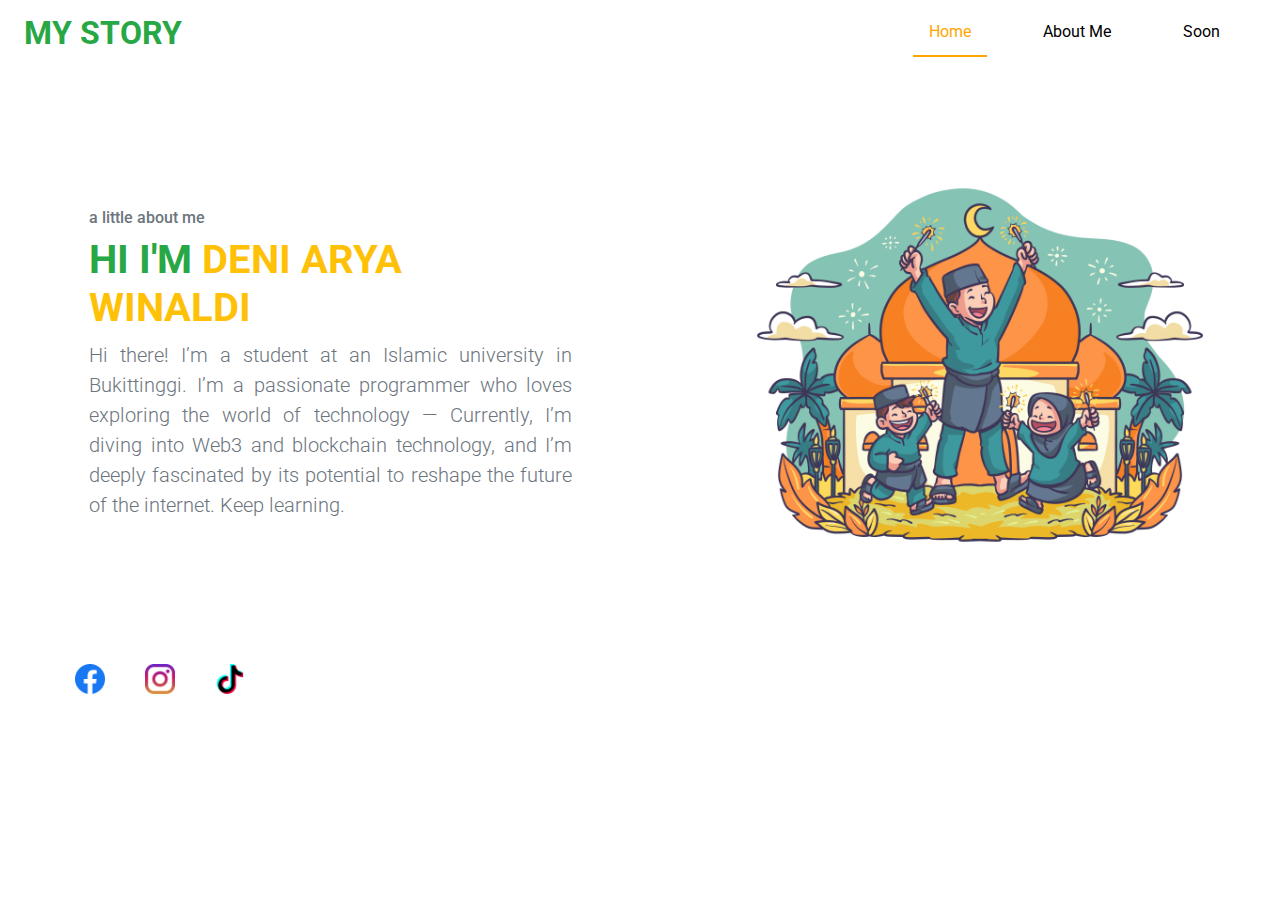
<file: index.html>
<!DOCTYPE html>
<html lang="en">
  <head>
    <meta charset="utf-8" />
    <meta content="width=device-width, initial-scale=1.0" name="viewport" />
    <title>My Story</title>
    <link href="https://stackpath.bootstrapcdn.com/bootstrap/4.5.2/css/bootstrap.min.css" rel="stylesheet" />
    <link href="https://fonts.googleapis.com/css2?family=Roboto:wght@400;700&display=swap" rel="stylesheet" />
    <link href="https://cdnjs.cloudflare.com/ajax/libs/font-awesome/5.15.3/css/all.min.css" rel="stylesheet" />
    <link rel="stylesheet" href="aboutme.css" />
    <link rel="stylesheet" href="style.css" />
  </head>
  <body class="bg-white text-dark">
    <header class="d-flex justify-content-between align-items-center p-4">
      <div class="h2 font-weight-bold text-success judul">MY STORY</div>
      <nav class="nav">
        <a href="index.html" class="nav-link">Home</a>
        <a href="aboutme.html" class="nav-link">About Me</a>
        <a href="#" class="nav-link">Soon</a>
      </nav>
    </header>
    <main id="content" class="p-4">
      <section class="d-flex flex-column flex-lg-row align-items-center">
        <div class="col-lg-5 mb-4 textkiri">
          <h6 class="text-muted">a little about me</h6>
          <h1 class="display-5 font-weight-bold text-success">HI I'M <span class="text-warning">DENI ARYA WINALDI</span></h1>
          <p class="lead text-muted">
            Hi there! I’m a student at an Islamic university in Bukittinggi. I’m a passionate programmer who loves exploring the world of technology — Currently, I’m diving into Web3 and blockchain technology, and I’m deeply fascinated by
            its potential to reshape the future of the internet. Keep learning.
          </p>
        </div>
        <div class="col-lg-6 d-flex justify-content-center justify-content-lg-end gambarkanan">
          <img alt="Illustration of a man and woman cycling through a vineyard with grapevines and aronia berries around them" class="img-fluid" src="image/gambar1.jpg" />
        </div>
      </section>
      <section class="mt-4 d-flex flex-column flex-lg-row align-items-center">
        <div class="col-lg-6 d-flex justify-content-center justify-content-lg-start gambarbawah ml-3">
          <a href="https://www.facebook.com/deni.arya.716195/" target="_blank">
            <img alt="Facebook Logo" class="img-fluid socialakun" src="logo/facebook.png" style="width: 30px; margin: 0 20px" />
          </a>
          <a href="https://www.instagram.com/deni_aryaa/" target="_blank">
            <img alt="Instagram Logo" class="img-fluid socialakun" src="logo/instagram.png" style="width: 30px; margin: 0 20px" />
          </a>
          <a href="https://www.tiktok.com/@caidenn21?is_from_webapp=1&sender_device=pc" target="_blank">
            <img alt="TikTok Logo" class="img-fluid socialakun" src="logo/tik-tok.png" style="width: 30px; margin: 0 20px" />
          </a>
        </div>
      </section>
    </main>

    <script>
      // Fungsi untuk memuat konten halaman
      async function loadPage(url) {
        try {
          const response = await fetch(url);
          const html = await response.text();
          const parser = new DOMParser();
          const doc = parser.parseFromString(html, "text/html");
          const newContent = doc.querySelector("main").innerHTML;

          document.getElementById("content").innerHTML = newContent;
          window.scrollTo(0, 0);

          // Update active state
          document.querySelectorAll(".nav-link").forEach((link) => {
            link.classList.remove("active");
            if (link.href.endsWith(url)) link.classList.add("active");
          });
        } catch (error) {
          console.error("Gagal memuat halaman:", error);
          document.getElementById("content").innerHTML = `
            <div class="alert alert-danger mt-4">
              Gagal memuat halaman: ${error.message}
            </div>
          `;
        }
      }

      // Handle initial load
      document.addEventListener("DOMContentLoaded", () => {
        // Load content based on current URL
        const initialPage = window.location.pathname.split("/").pop() || "index.html";
        loadPage(initialPage);

        // Navigation handler
        document.querySelectorAll(".nav-link").forEach((link) => {
          link.addEventListener("click", (e) => {
            e.preventDefault();
            const href = link.getAttribute("href");
            if (href !== "#") {
              history.pushState({}, "", href);
              loadPage(href);
            }
          });
        });

        // Handle browser navigation
        window.addEventListener("popstate", () => {
          const page = window.location.pathname.split("/").pop() || "index.html";
          loadPage(page);
        });
      });

      // Card interaction
      // Portfolio Modal Handler
      document.addEventListener("DOMContentLoaded", function () {
        $("#portfolioModal").on("show.bs.modal", function (event) {
          const button = $(event.relatedTarget);
          const card = button.closest(".card");

          const title = card.find("h3").text();
          const image = card.find("img").attr("src");
          const description = card.find(".card-text").text();

          const modal = $(this);
          modal.find("#modalTitle").text(title);
          modal.find("#modalProjectTitle").text(title);
          modal.find("#modalImage").attr("src", image);
          modal.find("#modalProjectDesc").text(description);
        });
      });
    </script>

    <script src="https://stackpath.bootstrapcdn.com/bootstrap/4.5.2/js/bootstrap.min.js"></script>
  </body>
</html>
</file>
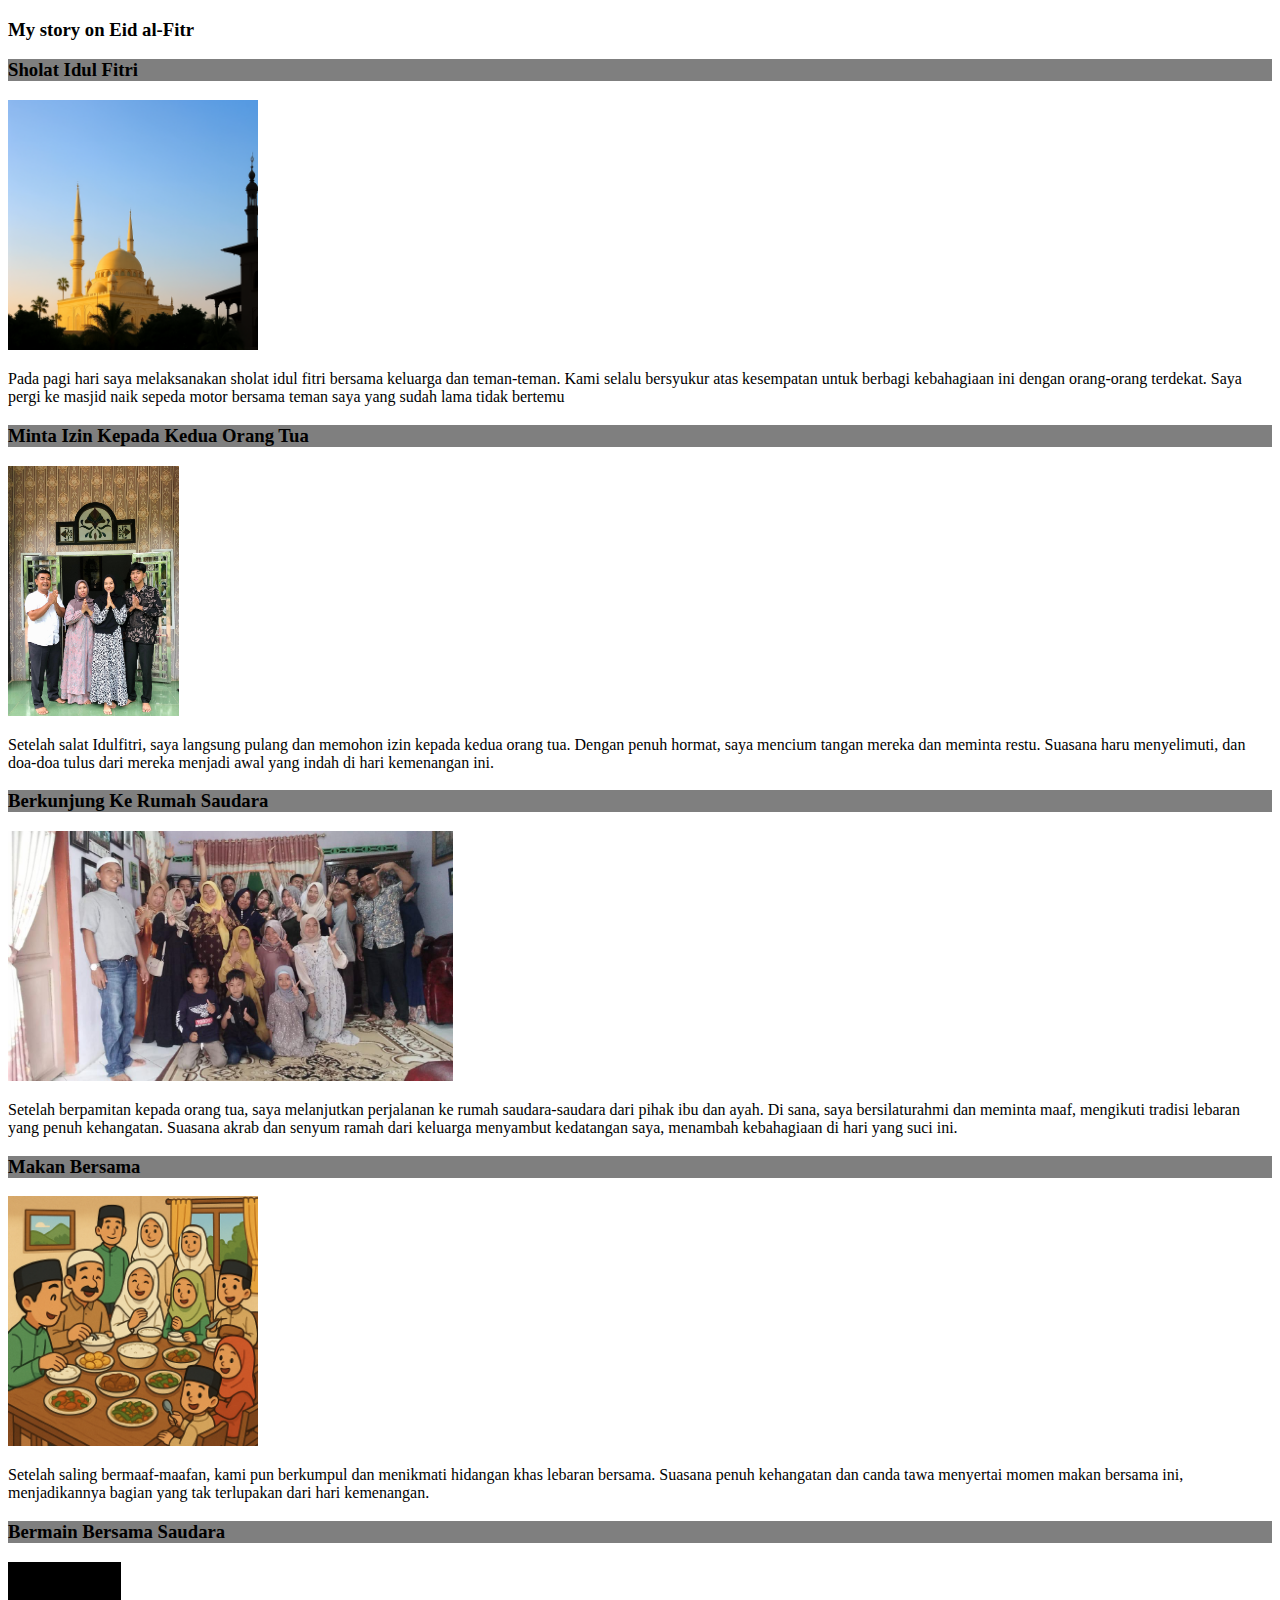
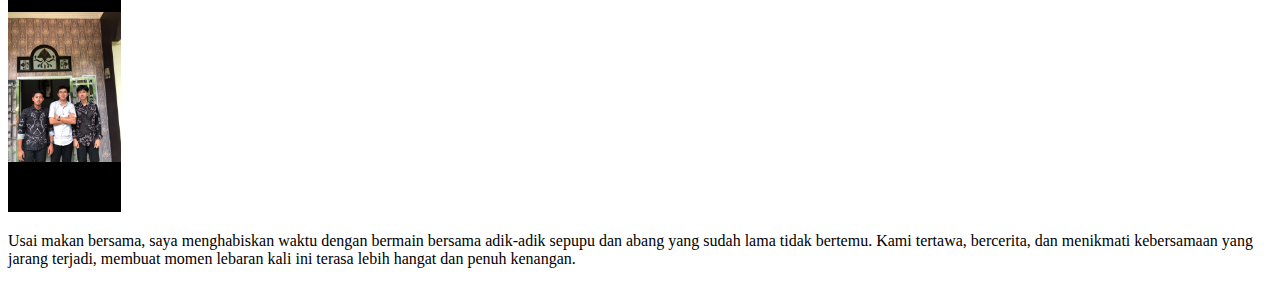
<file: aboutme.html>
<!DOCTYPE html>
<html>
  <head> </head>
  <body>
    <main class="p-4">
      <div class="container">
        <h3 class="display-4 font-weight-bold text-success mb-5 text-center">My story on Eid al-Fitr</h3>

        <div class="row">
          <div class="col-md-6 col-lg-4 mb-4">
            <div class="card shadow-lg hover-shadow-lg" data-toggle="modal" data-target="#portfolioModal">
              <div class="card-img-overlay d-flex align-items-center justify-content-center" style="background: rgba(0, 0, 0, 0.5)">
                <h3 class="text-white font-weight-bold">Sholat Idul Fitri</h3>
              </div>
              <img src="image/masjidpagi.png" class="card-img-top" alt="Project 1" style="height: 250px; object-fit: cover" />
              <div class="card-body">
                <p class="card-text text-muted">
                  Pada pagi hari saya melaksanakan sholat idul fitri bersama keluarga dan teman-teman. Kami selalu bersyukur atas kesempatan untuk berbagi kebahagiaan ini dengan orang-orang terdekat. Saya pergi ke masjid naik sepeda motor
                  bersama teman saya yang sudah lama tidak bertemu
                </p>
              </div>
            </div>
          </div>
          <div class="col-md-6 col-lg-4 mb-4">
            <div class="card shadow-lg hover-shadow-lg" data-toggle="modal" data-target="#portfolioModal">
              <div class="card-img-overlay d-flex align-items-center justify-content-center" style="background: rgba(0, 0, 0, 0.5)">
                <h3 class="text-white font-weight-bold">Minta Izin Kepada Kedua Orang Tua</h3>
              </div>
              <img src="image/keluargasaya.jpeg" class="card-img-top" alt="Project 1" style="height: 250px; object-fit: cover" />
              <div class="card-body">
                <p class="card-text text-muted">
                  Setelah salat Idulfitri, saya langsung pulang dan memohon izin kepada kedua orang tua. Dengan penuh hormat, saya mencium tangan mereka dan meminta restu. Suasana haru menyelimuti, dan doa-doa tulus dari mereka menjadi awal
                  yang indah di hari kemenangan ini.
                </p>
              </div>
            </div>
          </div>
          <div class="col-md-6 col-lg-4 mb-4">
            <div class="card shadow-lg hover-shadow-lg" data-toggle="modal" data-target="#portfolioModal">
              <div class="card-img-overlay d-flex align-items-center justify-content-center" style="background: rgba(0, 0, 0, 0.5)">
                <h3 class="text-white font-weight-bold">Berkunjung Ke Rumah Saudara</h3>
              </div>
              <img src="image/keluarga.jpeg" class="card-img-top" alt="Project 1" style="height: 250px; object-fit: cover" />
              <div class="card-body">
                <p class="card-text text-muted">
                  Setelah berpamitan kepada orang tua, saya melanjutkan perjalanan ke rumah saudara-saudara dari pihak ibu dan ayah. Di sana, saya bersilaturahmi dan meminta maaf, mengikuti tradisi lebaran yang penuh kehangatan. Suasana
                  akrab dan senyum ramah dari keluarga menyambut kedatangan saya, menambah kebahagiaan di hari yang suci ini.
                </p>
              </div>
            </div>
          </div>
          <div class="col-md-6 col-lg-4 mb-4">
            <div class="card shadow-lg hover-shadow-lg" data-toggle="modal" data-target="#portfolioModal">
              <div class="card-img-overlay d-flex align-items-center justify-content-center" style="background: rgba(0, 0, 0, 0.5)">
                <h3 class="text-white font-weight-bold">Makan Bersama</h3>
              </div>
              <img src="image/makan.png" class="card-img-top" alt="Project 1" style="height: 250px; object-fit: cover" />
              <div class="card-body">
                <p class="card-text text-muted">
                  Setelah saling bermaaf-maafan, kami pun berkumpul dan menikmati hidangan khas lebaran bersama. Suasana penuh kehangatan dan canda tawa menyertai momen makan bersama ini, menjadikannya bagian yang tak terlupakan dari hari
                  kemenangan.
                </p>
              </div>
            </div>
          </div>
          <div class="col-md-6 col-lg-4 mb-4">
            <div class="card shadow-lg hover-shadow-lg" data-toggle="modal" data-target="#portfolioModal">
              <div class="card-img-overlay d-flex align-items-center justify-content-center" style="background: rgba(0, 0, 0, 0.5)">
                <h3 class="text-white font-weight-bold">Bermain Bersama Saudara</h3>
              </div>
              <img src="image/abg.jpeg" class="card-img-top" alt="Project 1" style="height: 250px; object-fit: cover" />
              <div class="card-body">
                <p class="card-text text-muted">
                  Usai makan bersama, saya menghabiskan waktu dengan bermain bersama adik-adik sepupu dan abang yang sudah lama tidak bertemu. Kami tertawa, bercerita, dan menikmati kebersamaan yang jarang terjadi, membuat momen lebaran
                  kali ini terasa lebih hangat dan penuh kenangan.
                </p>
              </div>
            </div>
          </div>
        </div>
      </div>
    </main>
  </body>
</html>
</file>
<file: aboutme.css>
/* Card Hover Effect */
.hover-shadow-lg {
  transition: all 0.3s ease;
  cursor: pointer;
}

.hover-shadow-lg:hover {
  transform: translateY(-5px);
  box-shadow: 0 10px 20px rgba(0, 0, 0, 0.2) !important;
}

.card-img-overlay {
  opacity: 0;
  transition: all 0.3s ease;
}

.card:hover .card-img-overlay {
  opacity: 1;
}

.modal-backdrop.show {
  opacity: 0.9;
}
</file>
<file: style.css>
* {
  box-sizing: border-box;
  padding: 0;
  margin: 0;
}
body {
  font-family: "Roboto", sans-serif;
}
header {
  margin-top: -20px;
}
.judul {
  margin-top: 10px;
}
.gambarkanan {
  position: absolute;
  width: 500px;
  top: 130px;
  right: 0px;
}

.gambarkanan img {
  margin-right: 50px;
}
.textkiri {
  margin-top: 100px;
  margin-left: 50px;
}
.textkiri p {
  text-align: justify;
}
nav a {
  text-decoration: none;
  color: black;
  margin: 0px 20px 0px 20px;
}
nav a:hover {
  color: orange !important;
  text-decoration: none;
}

.gambarbawah {
  position: relative;
  top: 80px;
  /* border: 5px solid black; */
}

.akunsaya h5 {
  position: absolute;
  bottom: 110px;
  margin-left: 50px;
}

.socialakun {
  transition: transform 0.3s ease, box-shadow 0.3s ease;
}

.socialakun:hover {
  transform: scale(1.1);
  box-shadow: 0 4px 15px rgba(0, 0, 0, 0.3);
}

.nav-link {
  transition: color 0.3s ease;
  position: relative;
}

.nav-link.active {
  color: orange !important;
}

.nav-link.active::after {
  content: "";
  position: absolute;
  bottom: -5px;
  left: 0;
  width: 100%;
  height: 2px;
  background-color: orange;
  transition: all 0.3s ease;
}

/* Tambahkan ini di style.css */
#content {
  transition: opacity 0.3s ease;
}

.nav-link.active {
  color: orange !important;
  position: relative;
}

.nav-link.active::after {
  content: "";
  position: absolute;
  bottom: -5px;
  left: 0;
  width: 100%;
  height: 2px;
  background-color: orange;
  transition: all 0.3s ease;
}
</file>
